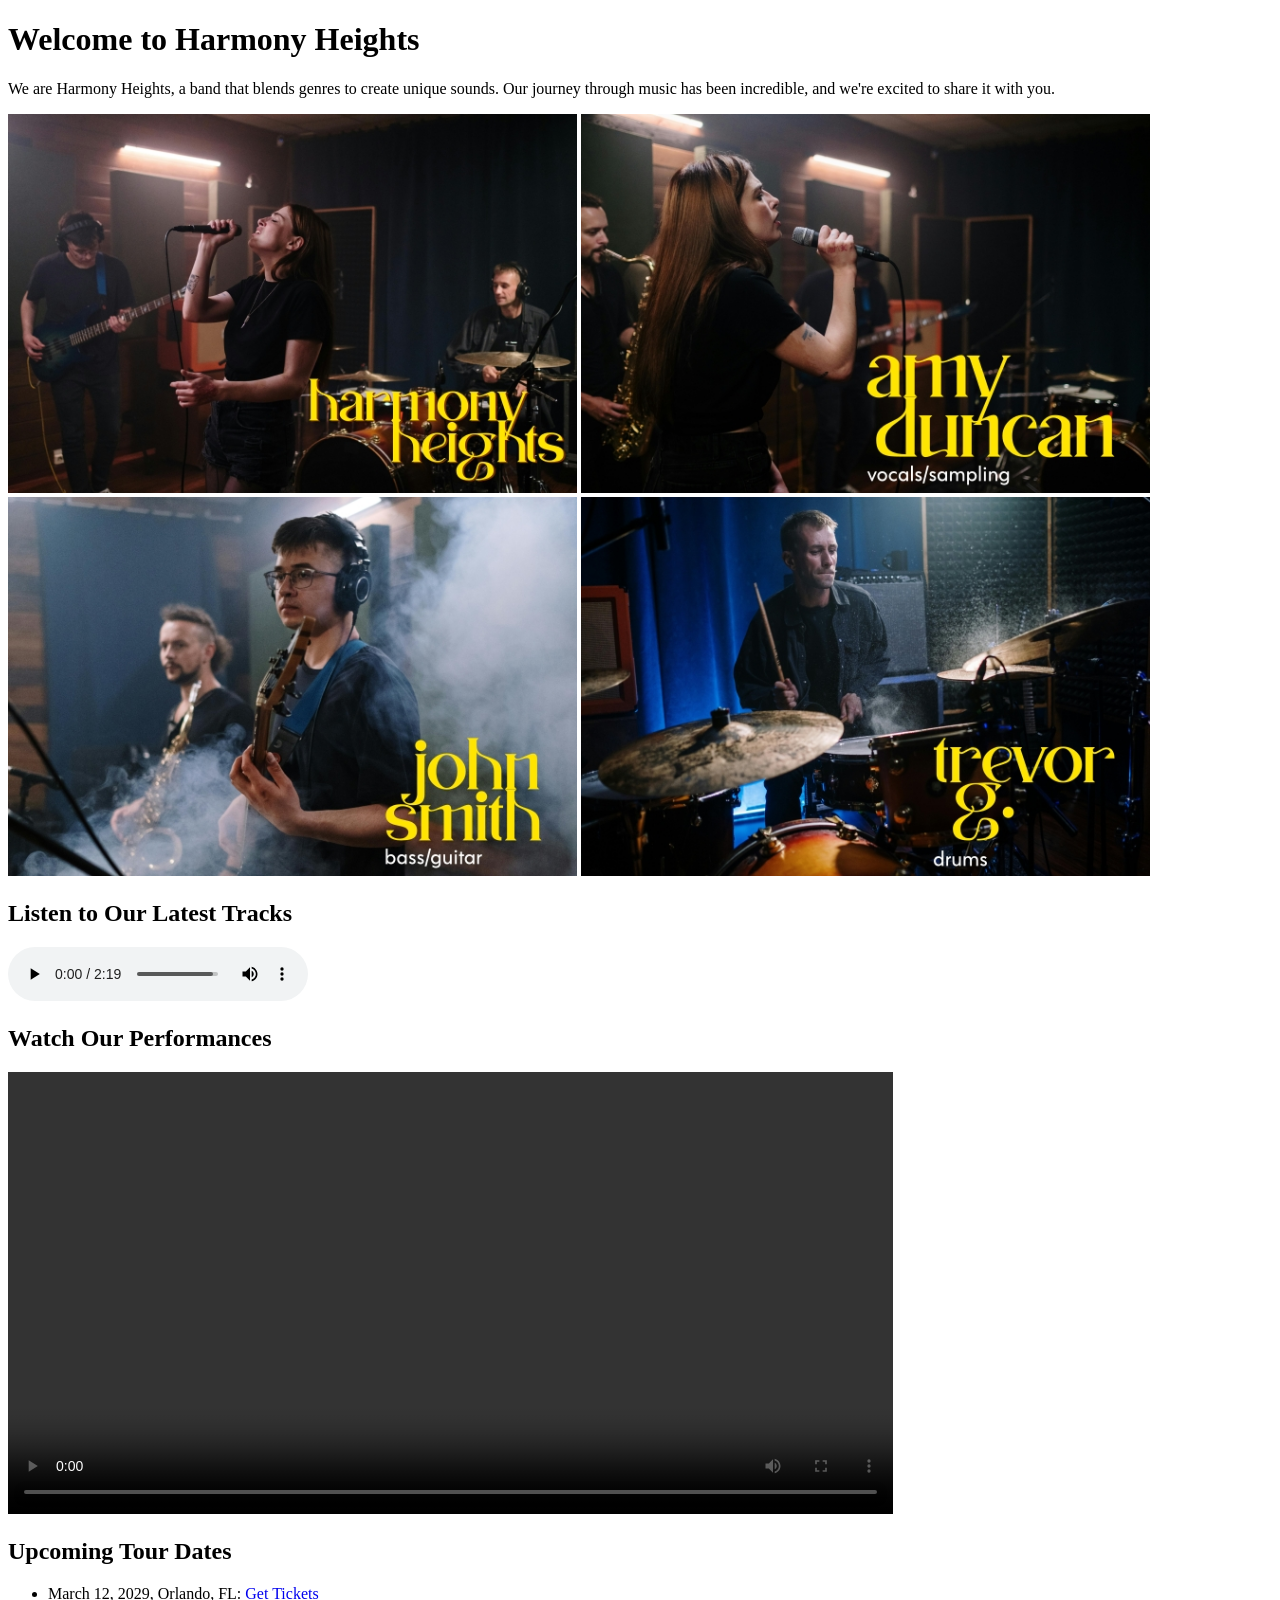
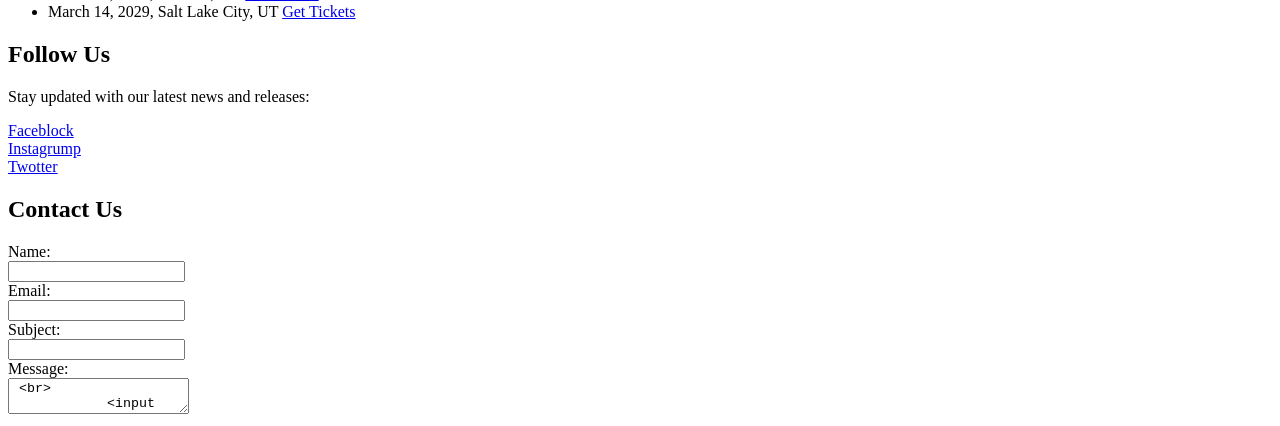
<file: html/projeto0001/index.html>
<!DOCTYPE html>
<html lang="en">
    <head>
        <meta charset="UTF-8">
        <meta name="viewport" content="width=device-width, initial-scale=1.0">
        <meta name="description" content="Official webpage of Harmony Heights, featuring our latest music, tour dates, and exclusive content for our fans.">
        <title>Harmony Heights: Feel the Music</title>
    </head>
    <body>
        <h1>Welcome to Harmony Heights</h1>
        <p>We are Harmony Heights, a band that blends genres to create unique sounds. Our journey through music has been incredible, and we're excited to share it with you.</p>
        
        <img src="images/band-photo.jpg" alt="Harmony Heights Band Photo" width="45%" height="auto">
        <img src="images/member1-amy.jpg" alt="Harmony Heights Vocals/Sampling: Amy Duncan" width="45%" height="auto">
        <img src="images/member2-john.jpg" alt="Harmony Heights Bass/Guitars: John Smith" width="45%" height="auto">
        <img src="images/member3-trevor.jpg" alt="Harmony Heights Drums: Trevor G." width="45%" height="auto">

        <h2>Listen to Our Latest Tracks</h2>
        <audio controls>
            <source src="assets/track1.mp3" type="audio/mpeg">
            Your browser does not support the audio element.
        </audio>

        <h2>Watch Our Performances</h2>
        <video controls width="70%" height="auto">
            <source src="assets/performance1.mp4" type="video/mp4">
        </video>

        <h2>Upcoming Tour Dates</h2>
        <ul>
            <li>March 12, 2029, Orlando, FL: <a href="https://example.com/purchase-tickets-harmony-heights-orlando" target="_blank">Get Tickets</a></li>
            <li>March 14, 2029, Salt Lake City, UT <a href="https://example.com/purchase-tickets-harmony-heights-slc" target="_blank">Get Tickets</a></li>
        </ul>

        <h2>Follow Us</h2>
        <p>Stay updated with our latest news and releases:</p>
        <a href="https://www.example.com/faceblock/hh">Faceblock</a> <br>
        <a href="https://www.example.com/instagrump/hh">Instagrump</a> <br>
        <a href="https://www.example.com/twotter/hh">Twotter</a>

        <h2>Contact Us</h2>
        <form>
            <label for="name">Name:</label> <br>
            <input type="text" id="name" name="name"> <br>
            <label for="email">Email:</label> <br>
            <input type="email" id="email" name="email"> <br>
            <label for="subject">Subject:</label> <br>
            <input type="text" id="subject" name="subject"> <br>
            <label for="message">Message:</label> <br>
            <textarea id="message" name="message"> <br>
            <input type="submit" value="Send">          
        </form>
    </body>
</html>
</file>
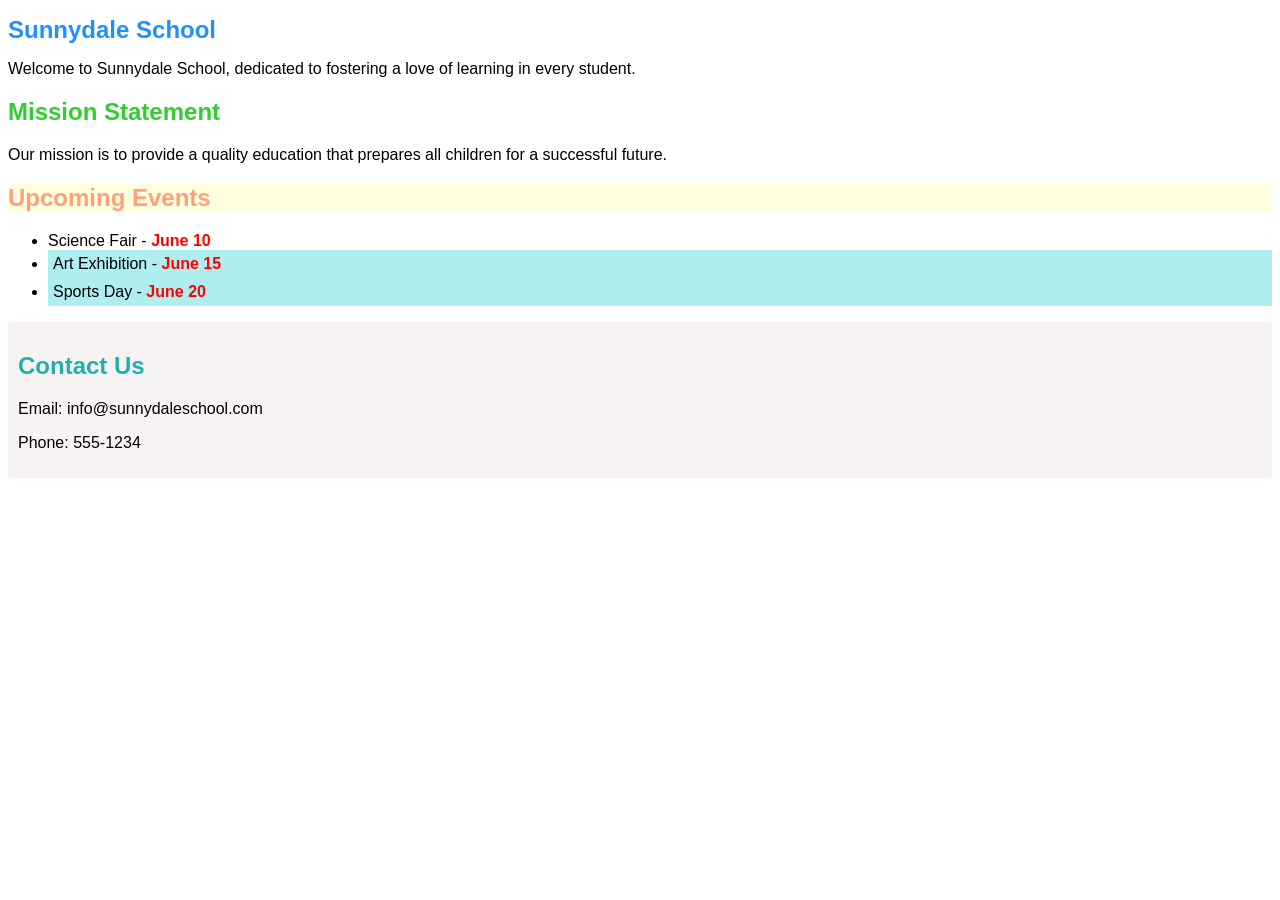
<file: html/projeto0010/index.html>
<!DOCTYPE html>
<html lang="en">
<head>
    <meta charset="UTF-8">
    <title>Sunnydale School</title>
    <style>
        body {
            font-family: 'Arial', sans-serif;
        }
        h1 {
            font-size: 24px;
            font-weight: bold;
            color: #1E90FF;
        }
        h2 {
            margin-top: 20px;
        }
        #mission-statement {
            color: #32CD32;
        }
        #upcoming-events {
            color: #FFA07A;
            background-color: #FFFFE0;
        }
        #contact {
            color: #20B2AA;
        }
        .outdoor {
            background-color: #AFEEEE;
            padding: 5px;
        }
        .date {
            font-weight: bold;
            color: red;
        }
        .section {
            background-color: #f8f3f3;
            padding: 10px;
        }
    </style>
</head>
<body>

<h1>Sunnydale School</h1>
<p>Welcome to Sunnydale School, dedicated to fostering a love of learning in every student.</p>
    
<h2 id="mission-statement">Mission Statement</h2>
<p>Our mission is to provide a quality education that prepares all children for a successful future.</p>
    
<h2 id="upcoming-events">Upcoming Events</h2>
<ul>
    <li>Science Fair - <span class="date">June 10</span></li>
    <li class="outdoor" title="Event Type: Outdoor">Art Exhibition - <span class="date">June 15</span></li>
    <li class="outdoor" data-event-type="outdoor" title="Event Type: Outdoor">Sports Day - <span class="date">June 20</span></li>
</ul>

<div class="section">
<h2 id="contact">Contact Us</h2>
<p title="Email us at info@sunnydaleschool.com">Email: info@sunnydaleschool.com</p>
<p title="Call us at 555-1234">Phone: 555-1234</p>
<!-- Imagine clicking here shows a message: 'Thanks for reaching out!' -->
</div>

</body>
</html>
</file>
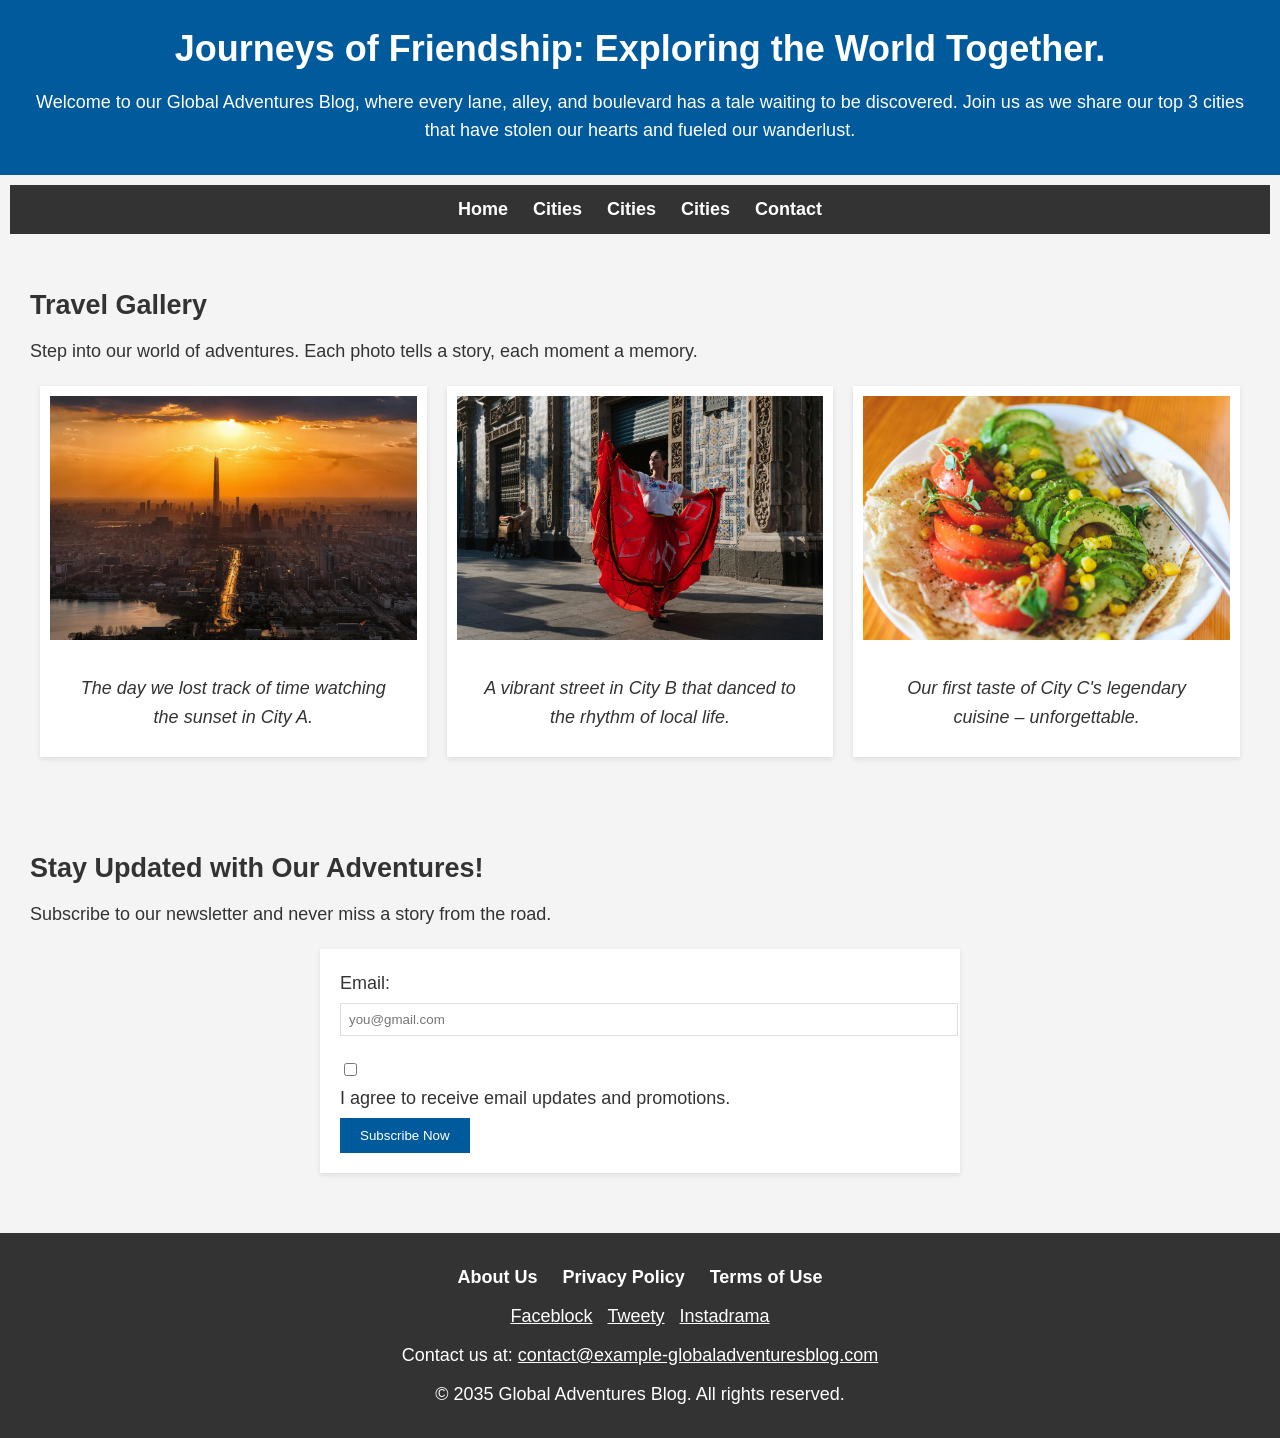
<file: html/projeto0100/index.html>
<!DOCTYPE html>
<html lang="en">
    <head>
        <meta charset="UTF-8">
        <title>Global Adventures Blog</title>
        <link rel="stylesheet" href="style.css">
    </head>
    <body>
        <header>
            <h1>Journeys of Friendship: Exploring the World Together.</h1>
            <p>
                Welcome to our Global Adventures Blog, where every lane, alley, and boulevard has a tale waiting to be discovered. Join us as we share our top 3 cities that have stolen our hearts and fueled our wanderlust.
            </p>
        </header>
        <nav>
            <ul>
                <li><a href="index.html">Home</a></li>
                <li><a href="city1.html">Cities</a></li>
                <li><a href="city2.html">Cities</a></li>
                <li><a href="city3.html">Cities</a></li>
                <li><a href="contact.html">Contact</a></li>    
            </ul>
        </nav>
        <section id="photo-gallery">
            <h1>Travel Gallery</h1>
            <p>Step into our world of adventures. Each photo tells a story, each moment a memory.</p>
            <ul>
                <li>
                    <figure>
                        <img src="images/cityA-view.jpg" alt="Breathtaking view of City A">
                        <figcaption>The day we lost track of time watching the sunset in City A.</figcaption>
                    </figure>
                </li>
                <li>
                    <figure>
                        <img src="images/cityB-street.jpg" alt="Vibrant street in City B">
                        <figcaption>A vibrant street in City B that danced to the rhythm of local life.</figcaption>
                    </figure>
                </li>
                <li>
                    <figure>
                        <img src="images/cityC-food.jpg" alt="Delicious dish from City C">
                        <figcaption>Our first taste of City C's legendary cuisine – unforgettable.</figcaption>
                    </figure>
                </li>
                <!-- Add more <li> elements for each photo you wish to showcase -->
            </ul>        
        </section>
        <section id="newsletter">
            <h1>Stay Updated with Our Adventures!</h1>
            <p>Subscribe to our newsletter and never miss a story from the road.</p>

            <form action="/subscribe" method="post">
                <label for="email">Email:</label>
                <input type="email" id="email" name="email" placeholder="you@gmail.com" required>

                <div>
                    <input type="checkbox" id="consent" name="consent" required><label for="consent">I agree to receive email updates and promotions.</label>
                </div>
                
                <button type="submit">Subscribe Now</button>

            </form>
        </section>
    </body>

    <footer>
        <nav>
            <ul>
                <li><a href="/about.html">About Us</a></li>
                <li><a href="/privacy-policy.html">Privacy Policy</a></li>
                <li><a href="/terms-of-use.html">Terms of Use</a></li>
            </ul>
        </nav>
        <div class="social-media">
            <a href="https://facebook.com" target="_blank" rel="noopener noreferrer">Faceblock</a>
            <a href="https://twitter.com" target="_blank" rel="noopener noreferrer">Tweety</a>
            <a href="https://instagram.com" target="_blank" rel="noopener noreferrer">Instadrama</a>
        </div>
        <div class="contact-info">
            <p>Contact us at: <a href="mailto:contact@globaladventuresblog.com">contact@example-globaladventuresblog.com</a></p>
        </div>
        <div class="copyright">
            <p>&copy; 2035 Global Adventures Blog. All rights reserved.</p>
        </div>            
    </footer>
</html>
</file>
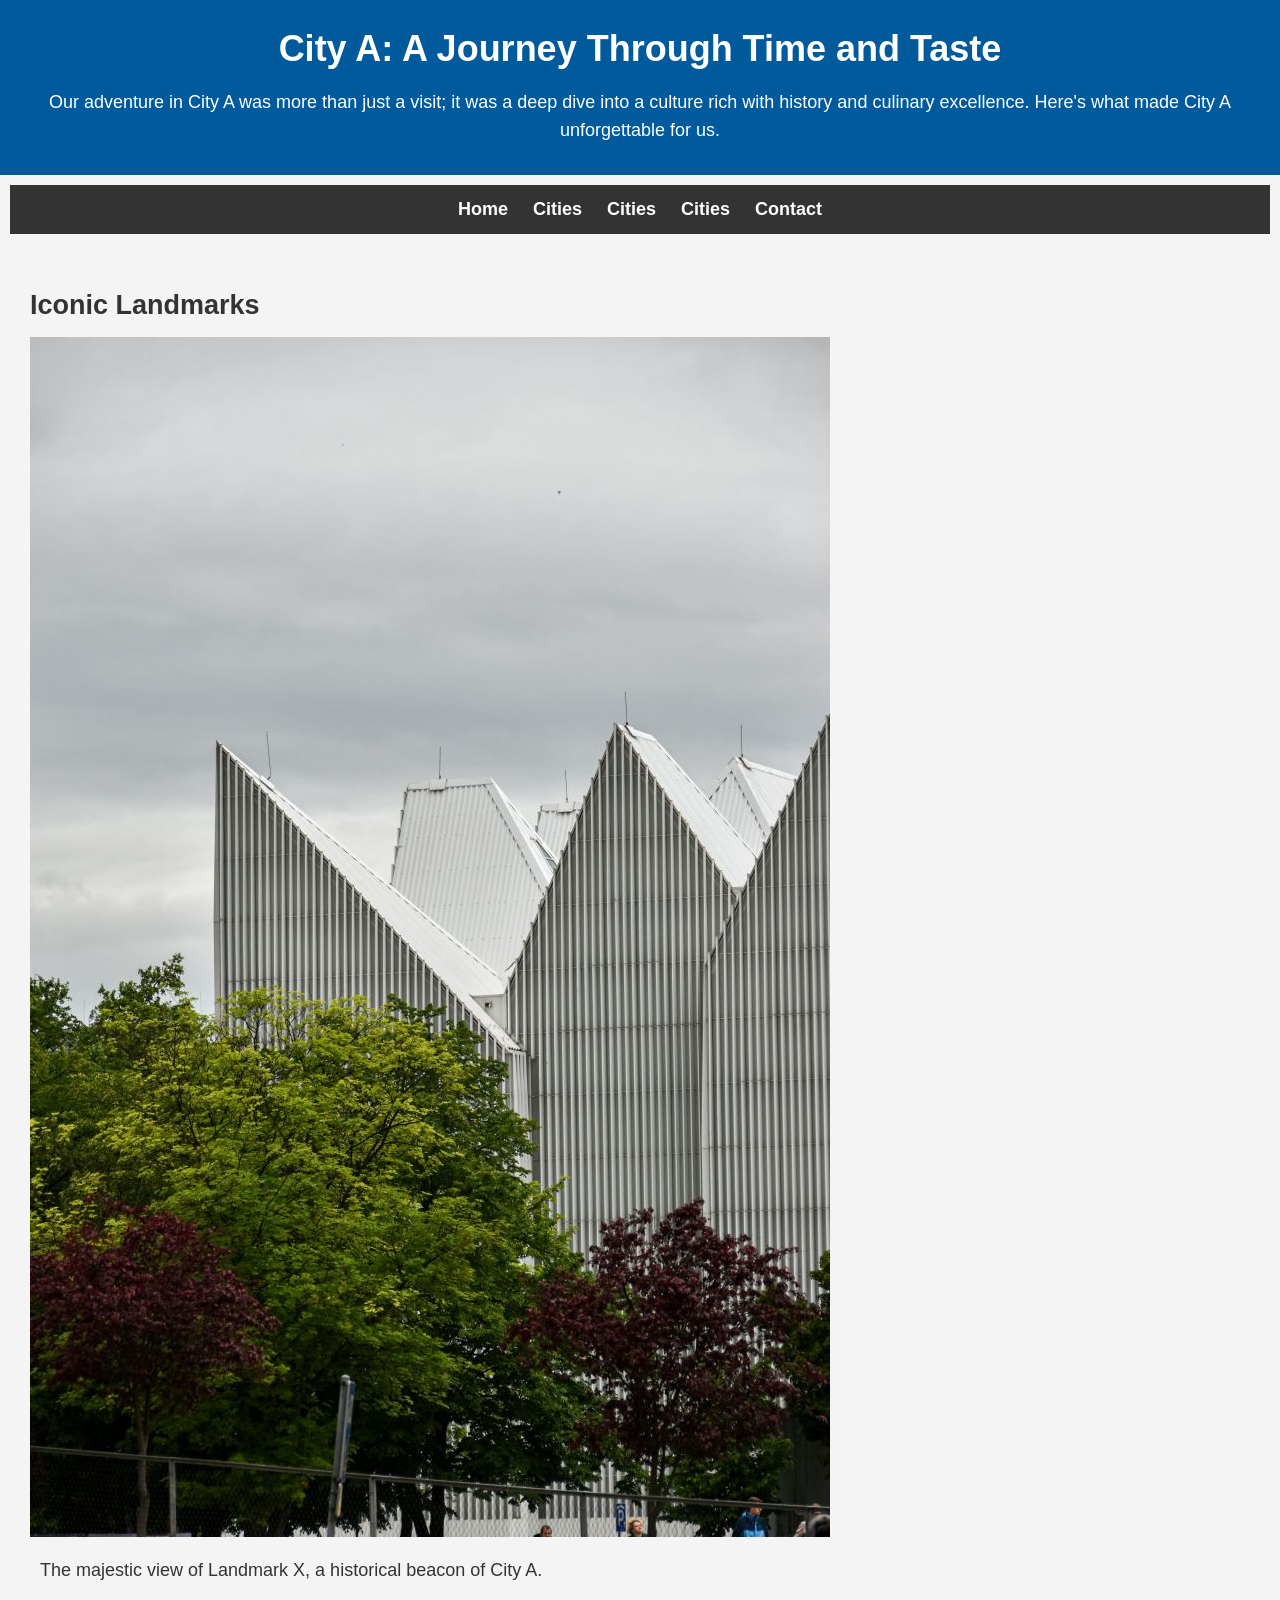
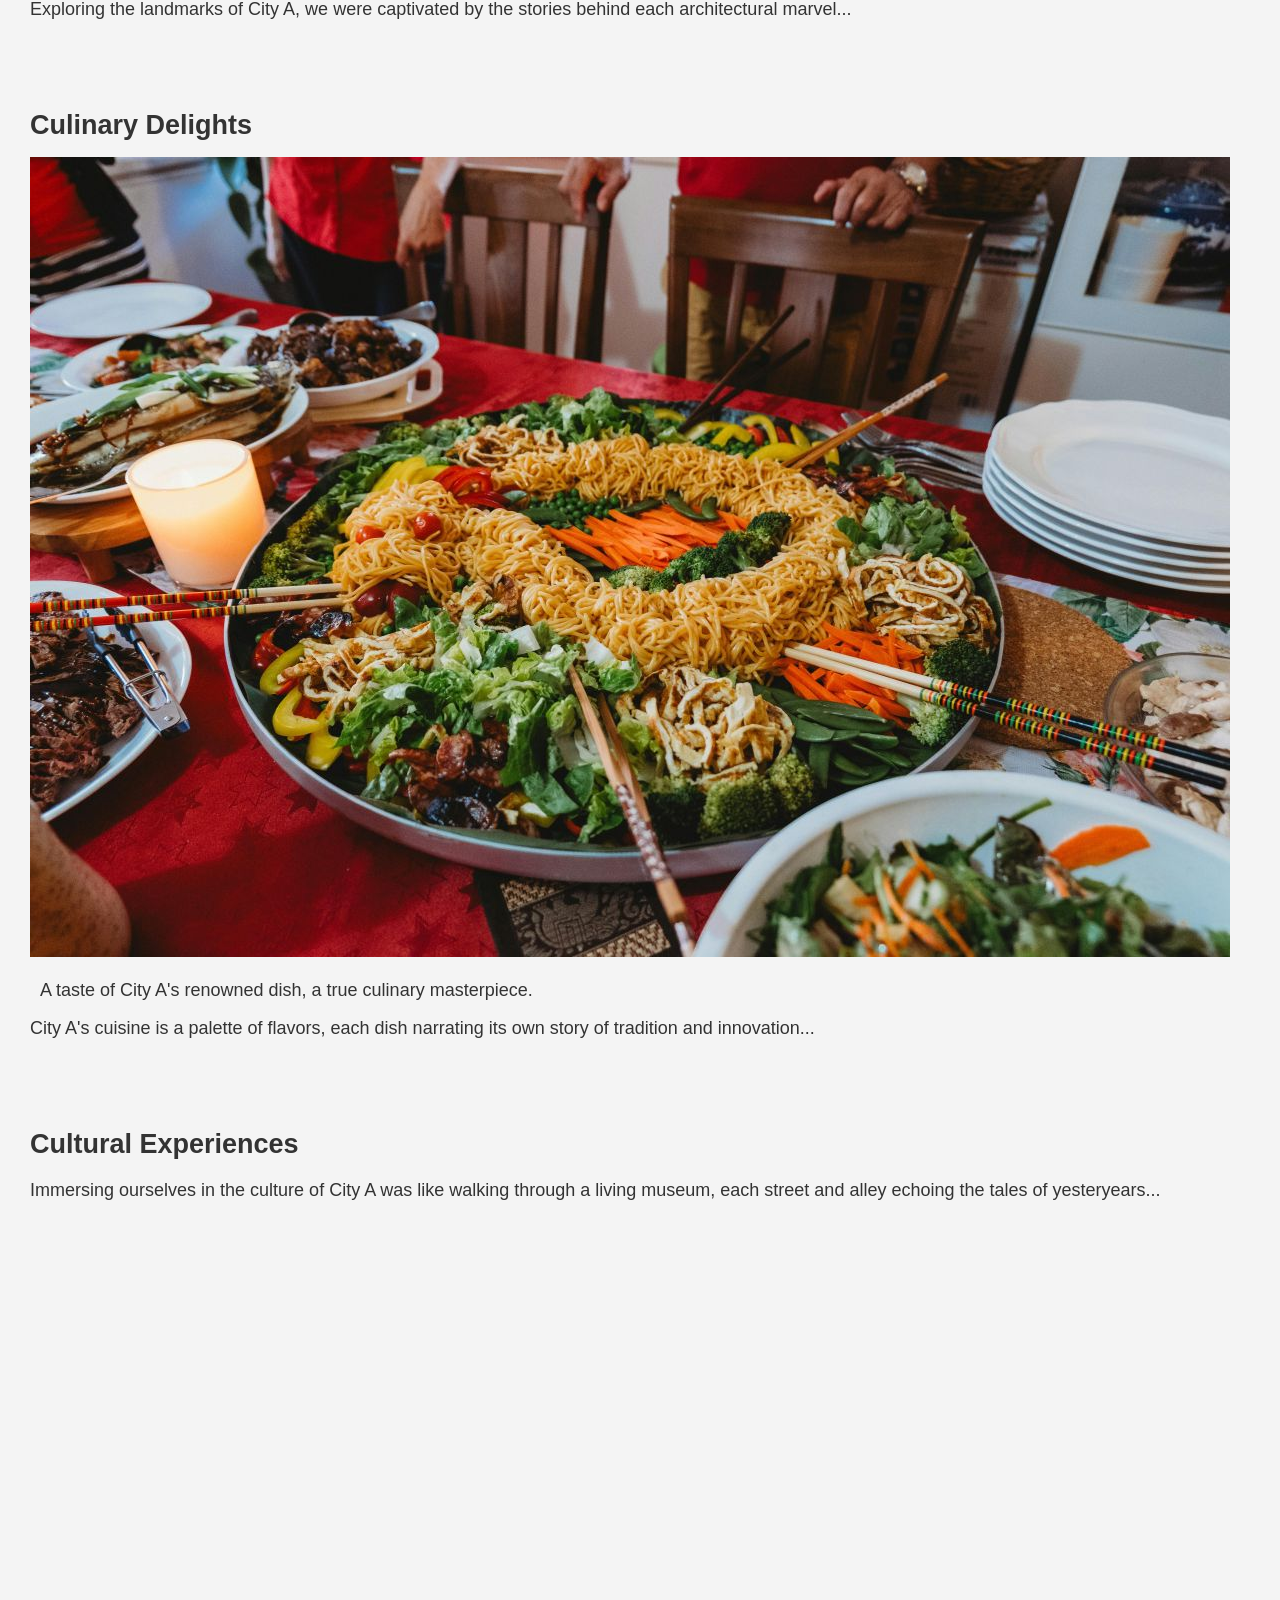
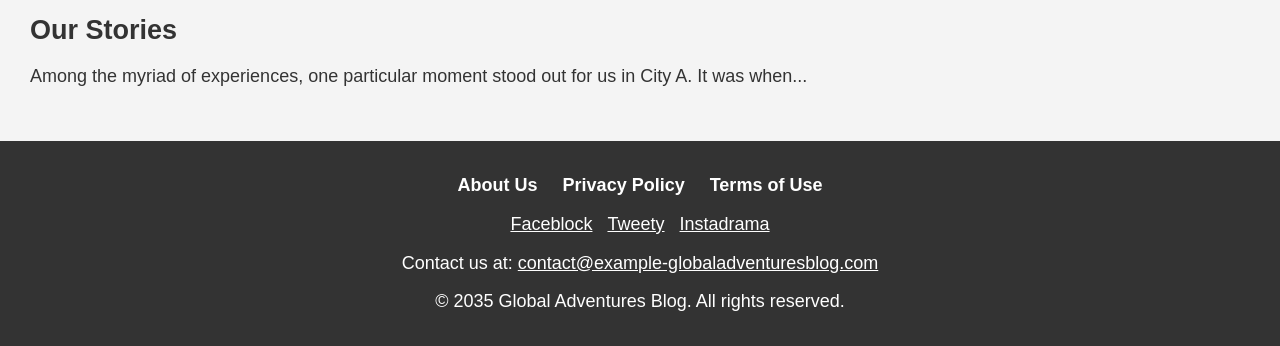
<file: html/projeto0100/city1.html>
<!DOCTYPE html>
<html lang="en">
    <head>
        <meta charset="UTF-8">
        <title>City A - Global Adventures Blog</title>
        <link rel="stylesheet" href="style.css">
    </head>
    <body>
        <header>
            <h1>City A: A Journey Through Time and Taste</h1>
            <p>Our adventure in City A was more than just a visit; it was a deep dive into a culture rich with history and culinary excellence. Here's what made City A unforgettable for us.</p>
        </header>

        <nav>
            <ul>
                <li><a href="index.html">Home</a></li>
                <li><a href="city1.html">Cities</a></li>
                <li><a href="city2.html">Cities</a></li>
                <li><a href="city3.html">Cities</a></li>
                <li><a href="contact.html">Contact</a></li>    
            </ul>
        </nav>

        <section id="landmarks">
            <h2>Iconic Landmarks</h2>
            <figure>
                <img src="images/landmark.jpg" alt="Landmark in City A">
                <figcaption>The majestic view of Landmark X, a historical beacon of City A.</figcaption>
            </figure>
            <p>Exploring the landmarks of City A, we were captivated by the stories behind each architectural marvel...</p>
        </section>
        
        <section id="culinary-delights">
            <h2>Culinary Delights</h2>
            <figure>
                <img src="images/cuisine.jpg" alt="Cuisine in City A">
                <figcaption>A taste of City A's renowned dish, a true culinary masterpiece.</figcaption>
            </figure>
            <p>City A's cuisine is a palette of flavors, each dish narrating its own story of tradition and innovation...</p>
        </section>
        
        <section id="cultural-experiences">
            <h2>Cultural Experiences</h2>
            <p>Immersing ourselves in the culture of City A was like walking through a living museum, each street and alley echoing the tales of yesteryears...</p>
            <iframe width="560" height="315" src="https://www.youtube.com/embed/nh9J1lmNZOc?si=WH7_oU2ArERbghY-" title="YouTube video player" frameborder="0" allow="accelerometer; autoplay; clipboard-write; encrypted-media; gyroscope; picture-in-picture" allowfullscreen></iframe>
        </section>
        
        <section id="personal-anecdotes">
            <h2>Our Stories</h2>
            <p>Among the myriad of experiences, one particular moment stood out for us in City A. It was when...</p>
        </section>
        
        <footer>
            <nav>
                <ul>
                    <li><a href="/about.html">About Us</a></li>
                    <li><a href="/privacy-policy.html">Privacy Policy</a></li>
                    <li><a href="/terms-of-use.html">Terms of Use</a></li>
                </ul>
            </nav>
            <div class="social-media">
                <a href="https://facebook.com" target="_blank" rel="noopener noreferrer">Faceblock</a>
                <a href="https://twitter.com" target="_blank" rel="noopener noreferrer">Tweety</a>
                <a href="https://instagram.com" target="_blank" rel="noopener noreferrer">Instadrama</a>
            </div>
            <div class="contact-info">
                <p>Contact us at: <a href="mailto:contact@globaladventuresblog.com">contact@example-globaladventuresblog.com</a></p>
            </div>
            <div class="copyright">
                <p>&copy; 2035 Global Adventures Blog. All rights reserved.</p>
            </div>            
        </footer>
    </body>
</html>
</file>
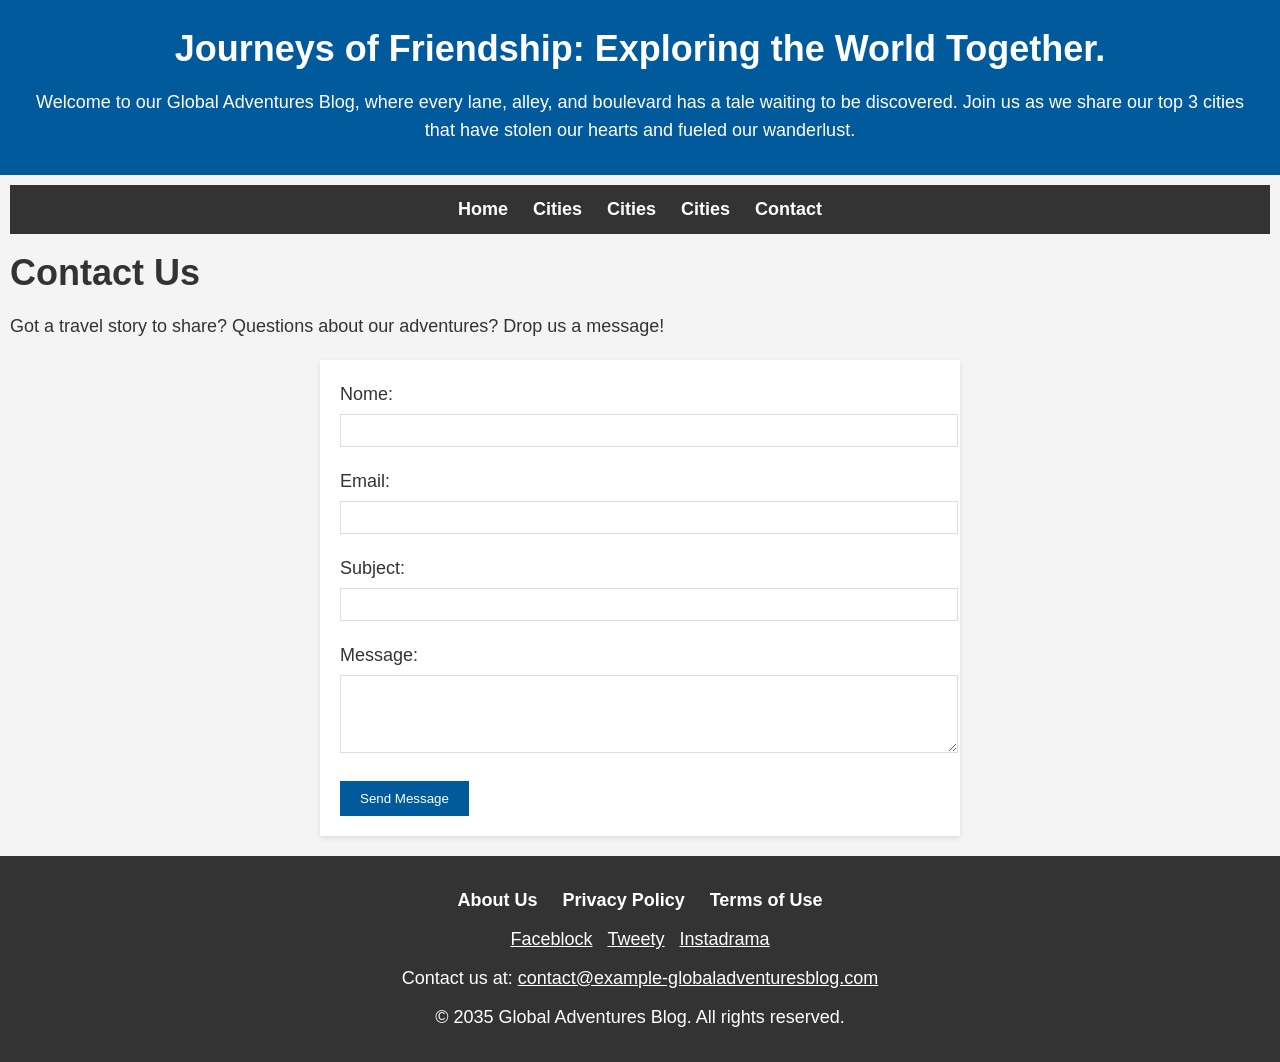
<file: html/projeto0100/contact.html>
<!DOCTYPE html>
<html lang="en">
    <head>
        <meta charset="UTF-8">
        <title>Contact Us - Global Adventures Blog</title>
        <link rel="stylesheet" href="style.css">
    </head>
    <body>
        <header>
            <h1>Journeys of Friendship: Exploring the World Together.</h1>
            <p>
                Welcome to our Global Adventures Blog, where every lane, alley, and boulevard has a tale waiting to be discovered. Join us as we share our top 3 cities that have stolen our hearts and fueled our wanderlust.
            </p>
        </header>
        <nav>
            <ul>
                <li><a href="index.html">Home</a></li>
                <li><a href="city1.html">Cities</a></li>
                <li><a href="city2.html">Cities</a></li>
                <li><a href="city3.html">Cities</a></li>
                <li><a href="contact.html">Contact</a></li>    
            </ul>
        </nav>
        <h1>Contact Us</h1>
        <p>Got a travel story to share? Questions about our adventures? Drop us a message!</p>

        <form action="/submit-form" method="post">
            <label for="name">Nome:</label>
            <input type="text" id="name" name="name" required>

            <label for="email">Email:</label>
            <input type="email" id="email" name="email" required>

            <label for="subject">Subject:</label>
            <input type="text" id="subject" name="subject">
        
            <label for="message">Message:</label>
            <textarea id="message" name="message" rows="4" required></textarea>

            <button type="submit">Send Message</button>
        </form>

        <footer>
            <nav>
                <ul>
                    <li><a href="/about.html">About Us</a></li>
                    <li><a href="/privacy-policy.html">Privacy Policy</a></li>
                    <li><a href="/terms-of-use.html">Terms of Use</a></li>
                </ul>
            </nav>
            <div class="social-media">
                <a href="https://facebook.com" target="_blank" rel="noopener noreferrer">Faceblock</a>
                <a href="https://twitter.com" target="_blank" rel="noopener noreferrer">Tweety</a>
                <a href="https://instagram.com" target="_blank" rel="noopener noreferrer">Instadrama</a>
            </div>
            <div class="contact-info">
                <p>Contact us at: <a href="mailto:contact@globaladventuresblog.com">contact@example-globaladventuresblog.com</a></p>
            </div>
            <div class="copyright">
                <p>&copy; 2035 Global Adventures Blog. All rights reserved.</p>
            </div>            
        </footer>
    </body>
</html>
</file>
<file: html/projeto0100/style.css>
body, h1, h2, h3, p, ul, li, figure, figcaption {
    margin: 10px;
    padding: 0;
    list-style: none;
    font-family: 'Arial', sans-serif;
}

/* Body and Layout */
body {
    margin: 0;
    padding: 0;
    line-height: 1.6;
    font-size: 18px;
    color: #333;
    background-color: #f4f4f4;
}

/* Header */
header {
    background: #005A9C;
    color: #fff;
    padding: 20px;
    text-align: center;
}

header h1 {
    margin: 0 0 10px;
}

/* Navigation Bar */
nav ul {
    background: #333;
    text-align: center;
    padding: 10px 0;
}

nav ul li {
    display: inline;
    margin: 0 10px;
}

nav ul li a {
    color: white;
    text-decoration: none;
    font-weight: bold;
}

/* Section and Articles */
section {
    padding: 20px;
    margin: 20px 0;
}

/* Gallery Section */
#photo-gallery ul {
    display: flex;
    flex-wrap: wrap;
    justify-content: space-around;
}

#photo-gallery li {
    width: calc(33.333% - 20px);
    margin: 10px;
    background: #fff;
    box-shadow: 0 2px 5px rgba(0,0,0,0.1);
}

#photo-gallery img {
    width: 100%;
    height: auto;
}

#photo-gallery figcaption {
    padding: 15px;
    text-align: center;
    font-style: italic;
}

/* Form Styles */
form {
    max-width: 600px;
    margin: 20px auto;
    padding: 20px;
    background: #fff;
    box-shadow: 0 2px 5px rgba(0,0,0,0.1);
}

form label {
    display: block;
    margin-bottom: 5px;
}

form input[type="text"],
form input[type="email"],
form textarea {
    width: 100%;
    padding: 8px;
    margin-bottom: 20px;
    border: 1px solid #ddd;
}

form button {
    display: inline-block;
    background: #005A9C;
    color: #fff;
    border: none;
    padding: 10px 20px;
    cursor: pointer;
}

form button:hover {
    background: #004080;
}

/* Footer */
footer {
    background: #333;
    color: #fff;
    padding: 20px 0;
    text-align: center;
}

footer nav ul {
    padding: 0;
    list-style: none;
}

footer nav ul li {
    display: inline;
    margin: 0 10px;
}

footer nav ul li a {
    color: #fff;
    text-decoration: none;
}

footer .social-media a {
    display: inline-block;
    margin: 0 5px;
    color: #fff;
    /* Add additional styles for social media icons if using images or font icons */
}

footer p {
    margin: 10px 0;
}

footer a {
    color: #fff;
    text-decoration: underline; /* Consider removing underline if using buttons for CTA */
}
</file>
